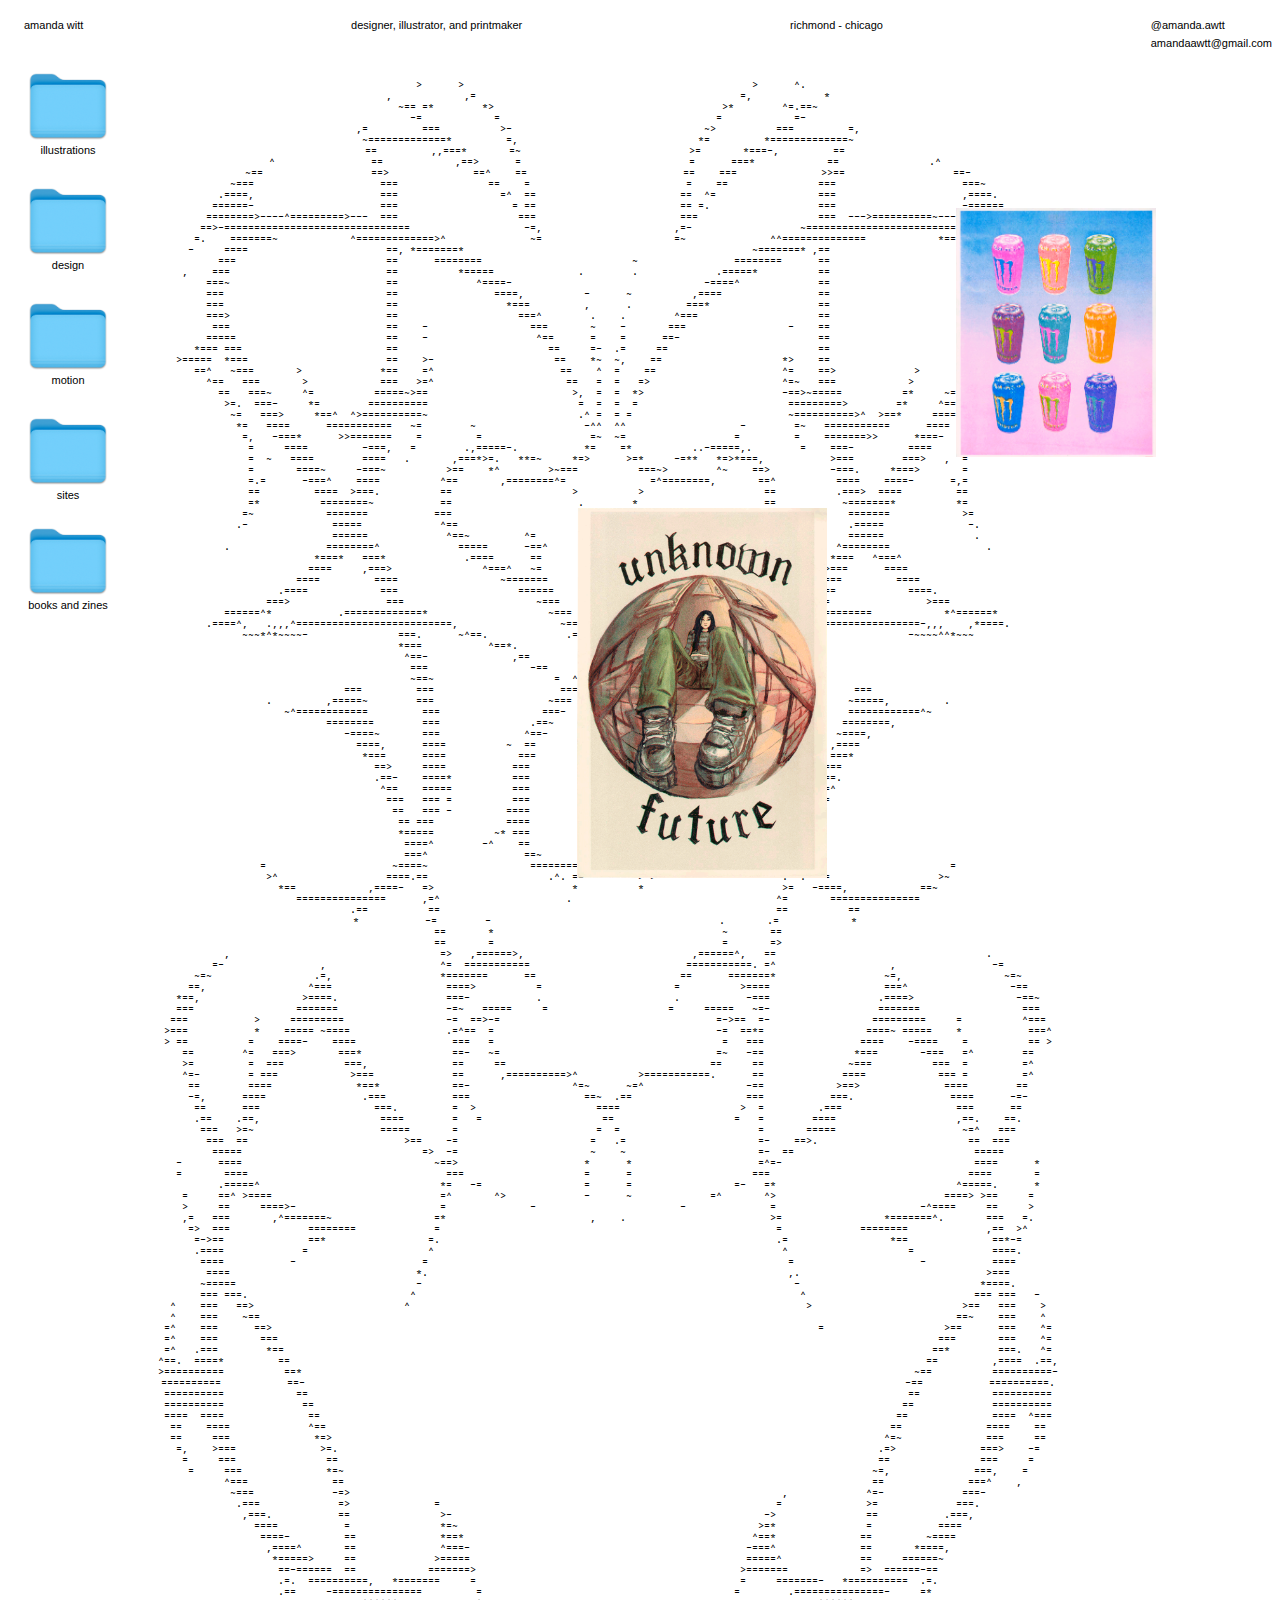
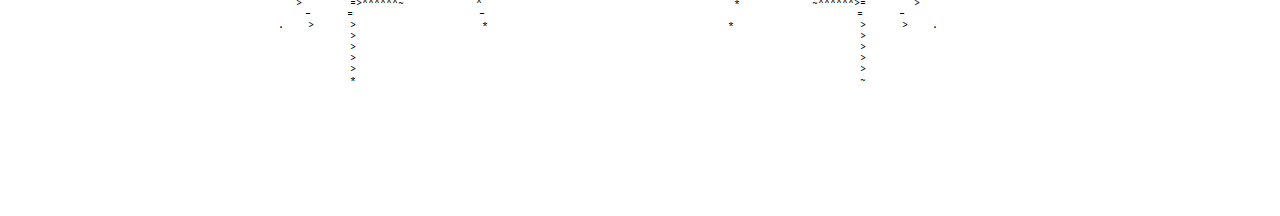
<file: index.html>
<!DOCTYPE html>
<html lang="en">
<head>
    <meta charset="UTF-8">
    <meta http-equiv="X-UA-Compatible" content="IE=edge">
    <meta name="viewport" content="width=device-width, initial-scale=1.0">
    <link rel="stylesheet" href="style.css">
    <link rel="preconnect" href="https://fonts.googleapis.com">
<link rel="preconnect" href="https://fonts.gstatic.com" crossorigin>
<link href="https://fonts.googleapis.com/css2?family=Courier+Prime&display=swap" rel="stylesheet">
    <title>amanda witt</title>
</head>
<body>

    <div class="div_container">

<div id="background"><pre>
                                                                                                                                                          
                                                                                                                                                      
                                           &gt;      &gt;                                                &gt;      ^.                                          
                                      ,            ,=                                            =,            *                                      
                                        ~== =*        *&gt;                                      &gt;*        ^=.==~                                        
                                          -=            =                                    =            =-                                          
                                 ,=         ===          &gt;-                                ~&gt;          ===         =,                                 
                                  ~=============*         =,                              *=         *=============~                                  
                                  ==         ,,===*       =~                            &gt;=       *===-,         ==                                   
                  ^                ==            ,==&gt;      =                            =      ===*            ==               .^                   
               ~==                  ==&gt;              ==^    ==                          ==    ===              &gt;&gt;==                  ==-               
            ~===                     ===               ==    =                          =    ==               ===                     ===~            
          .====,                     ===                 =^  ==                        ==  ^=                 ===                     ,====.          
         ======-                     ===                   = ==                        == =.                  ===                     -======         
        ========&gt;----^=========&gt;---  ===                    ===                        ===                    ===  ---&gt;==========~---=========        
       ==&gt;-===============================                   -=,                      ,=-                  ~===============================-&gt;==       
      =.    =======~            ^=============&gt;^              ~=                      =~              ^^==============            *=======    .=      
     -     ====                       ==, *=======*                                                ~=======* ,==                       ====     ~     
          ===                         ==      ========                         ~                ========      ==                         ===.         
    ,    ===                          ==          *=====              .        .             .=====*          ==                          ===    ^    
        ===~                          ==             ^====-                                -====^             ==                          *===        
        ===                           ==                ====,          -      ~          ,====                ==                           ===        
        ===                           ==                  *===         ,      .         ===*                  ==                           ===        
        ===&gt;                          ==                    ===^        .    .        ^===                    ==                          ====        
         ===                          ==    -                 ===       ~    -       ===                 -    ==                          ===         
        =====                         ==    -                  ^==      =    =      ==-                       ==                         =====        
      *=== ===                        ==                         ==     =-  .=     ==                         ==                        === ===~      
   &gt;=====  *===                       ==    &gt;-                    ==    *~  ~,    ==                    *&gt;    ==                       ===*  =====&gt;   
      ==^   ~===       &gt;             *==    =^                     ==    ^  =    ==                     ^=    ==&gt;             &gt;       ===~   ^==.     
        ^==   ===       &gt;            ===   &gt;=^                      ==   =  =   =&gt;                      ^=~   ===            &gt;       ===   ==^        
          ==   ===~     ^=          =====~&gt;==                        &gt;,  =  =  *&gt;                       -==&gt;~=====          =*     ~===   ==          
           &gt;=.  ===-     *=        ==========                         =  =  =  =                         =========&gt;        =*     ^===  .==           
            ~=   ===&gt;     *==^  ^&gt;==========~                         .^ =  = =                          ~==========&gt;^  &gt;==*     ====   =~            
             *=   ====      ===========   ~=        ~                  -^^  ^^                   -        =~   ===========      ====   =*             
              =,   -===*      &gt;&gt;=======    =         =                  =~  ~=                  =         =    =======&gt;&gt;      *===-   ,=              
               =     ====         -===,   =        .,=====-.           *=    =*          ..-=====,.        =    ===-         ====     =               
               =  ~   ====        ====   .       ,===*&gt;=.   **=~     *=&gt;      &gt;=*     -=**   *=&gt;*===,           &gt;===        ===&gt;   ,  =               
               =       ====~     -===~          &gt;==    *^        &gt;~===          ===~&gt;        ^~    ==&gt;          -===.     *===&gt;       =               
               =.=      -===^    ====          ^==       ,========^=              =^========,       ==^          ====    ====-      =,=               
               ==         ====  &gt;===.          ==                    &gt;          &gt;                    ==          .===&gt;  ====         ==               
               =*          ========~           ==                     .        *                     ==           ~=======*          *=               
              =~            =======           ===                                                    ===           =======            &gt;=              
             .-              =====             ^==                      ,    ,                      ==^            .=====              -.             
                             ======             ^==~         ^=                        =^         ~==~             ======               .             
           .                ========^             =====      -==^                    ^==,      =====             ^========                .           
                          *===*   ===*             .====      ==                      =&gt;      ====              *===   ^===^                          
                         ====     ,===&gt;               ^===^   ~=                     ,=~   ^===^               &gt;===      ====                         
                       ====         ====                 ~=======                   ,=======~                 ====         ====                       
                    .====            ===                    ======                 ,======                   &gt;===            ====.                    
                  ===&gt;                ===                      ~===                ===^                      ===                &gt;===                  
           ======^*           .=============*                    ~===            ===-                     =============            *^======*          
        .====^,   .,,,^==========================,                 ~==          ==.                 ,==========================-,,,    ,*====.        
              ~~~*^*~~~~-               ===.      ~^==.             .==.      .==.             .==^~      .===               -~~~~^^*~~~              
                                        *===           ^==*.          ==      ==           *==^           ===                                         
                                         ^==-              ,==        &gt;==    ==^        ==,              -==^                                         
                                          ===                 -==     ===    ===     ==,                 ===                                          
                                          ~==~                    =  ^==&gt;    &gt;==^  =                    *==,                                          
                               ===         ===                     =====      &gt;====                     ===         ===                               
                  .         ,=====~        ===                   ~=== -*      *, ===~                   ===        ~=====,         .                  
                     ~^============         ===                 ===-     &gt;  ^     ~===                 ===         ============^~                     
                            ========        ===               .==~        ==        *==.               ===        ========,                           
                               -====~       ===              ^==-       ~    ~       ,==^              ===       ~====,                               
                                 ====,      ====          ~  ==                        ==  *          ====      ,====                                 
                                  *===      ====            ===                        ===.           ====      ===*                                  
                                    ==&gt;     ====           ===                          ===           ====     ===                                    
                                    .==-    ====*          ===                          ===          &gt;====    ===.                                    
                                     ^==    =====          ===                          ===          =====    ==^                                     
                                      ===   === =          ===                          ===          = ===   ===                                      
                                       ==   === -         ====          ,               ====         - ===  ,==                                       
                                        == ===            ====          =    =          ====            === ==                                        
                                        *=====          ~* ===          =    =          === *~          =====~                                        
                                         ====^        -^    ==         ==    ==         ==    &gt;.        ^====                                         
                                         ===^                ==~      ==,    ,==      ~==                ^===                                         
                 =                     ~====~                 ==========      ==========                 ~====&gt;                     =                 
                  &gt;^                  ====.==                    .^. ==        =&gt; &gt;=-                   .==.====                  &gt;~                  
                    *==            ,====-   =&gt;                       *          *                       &gt;=   -====,            ==~                    
                       ===============      ,=^                     .                                  ^=       ===============                       
                                .==          ==                                                        ==          ==                                 
                                *           -=        -                                      .       .=            *                                 
                                              ==       *                                      ~       ==                                              
                                              ==       =                                      =       =&gt;                                              
           ,                                   =&gt;   ,======&gt;,                            ,======^,   ==                                   .           
         =-                ,                   ^=  ===========                          ===========. =^                   ,                -=         
      ~=~                 .=,                  *=======      ==                        ==      =======*                  ~=,                 ~=~      
     ==,                 ^===                   ====&gt;          =                      =          &gt;====                   ===^                 -==     
   *==,                 &gt;====.                  ===-           .                      .           -===                  .====&gt;                 -==~   
   ===                 =======                  -=~   =====     =                    =     =====   ~=-                  =======                 ===   
  ===           &gt;     =========                 -=  ==&gt;-=                                    =-&gt;==  =-                 =========     =          ^===  
 &gt;===           *    ===== ~====                .=^==  =                                     -=  ==*=                 ====~ =====    *           ===^ 
 &gt; ==          =    ====-    ====                ===   =                                      =   ===                ====    -====    =          == &gt; 
    ==        ^=   ===&gt;       ===*               ==-   ~=                                    =~   -==               *===       -===   =^        ==    
    &gt;=         =  ===          ===,              ==     ==                                  ==     ==              ~===          ===  =         =^    
    ^=-        = ===            &gt;===             ==      ,==========&gt;^          &gt;===========.      ==             ====            === =         =^    
     ==        ====              *==*            ==-                 ^=~      ~=^                 -==            &gt;==&gt;              ====        ==     
     -=,      ====                .===           ===                   ==~  .==                   ===           ===.                ====      -=-     
      ==      ===                   ===.         =  &gt;                    ====                    &gt;  =         .===                   ===      ==      
      .==    .==,                    ====        =   =                    ==                    =   =        ====                    ,==.    ==.      
       ===   &gt;=~                     =====       =                       =  =                       =       =====                     ~=^   ===       
        ===  ==                          &gt;==    -=                      =   .=                      =-    ==&gt;.                         ==  ===        
         =====                              =&gt;  -=                      ~    ~                      =-  ==                              =====         
   -      ====                                ~==&gt;                     *      *                     =^=-                                ====      *   
   =       ====                                 ===                    =      =                    ===                                 ====       =   
          .=====^                              *=   -=                 =      =                 =-   =*                              ^=====.      *   
    =     ==^ &gt;====                            =^       ^&gt;             -      ~             =^       ^&gt;                            ====&gt; &gt;==     =    
    &gt;     ==     ====&gt;-                        =              -                        -              =                        -^====     ==     &gt;    
    ,=   ===       ,^=======~                 =*                        ,    .                        &gt;=                 *=======^.       ===   =.    
     =&gt;  ===             ========             =                                                        =             ========             ,==  &gt;^     
      =-&gt;==              ==*                 =.                                                        .=                 *==              ==*-=      
      .====             =                    ^                                                          ^                    =             ====.      
       ====           -                     =                                                            =                     -           ====       
        ====                               *.                                                            ,.                               &gt;===        
       ~=====                              -                                                              -                              *====.       
       === ===.                           ^                                                                ^                            === ===   -   
  ^    ===   ==&gt;                         ^                                                                  &gt;                         &gt;==   ===    &gt;  
  ^    ===    ~==                                                                                                                    ==~    ===    ^  
 =^    ===      ==&gt;                                                                                           =                    &gt;==      ===    ^= 
 =^    ===       ===                                                                                                              ===       ===    ^= 
 =^   .===        *==                                                                                                            ==*        ===.   ^= 
^==.  ====*         ==                                                                                                          ==         ,====  .==,
&gt;==========          ==*                                                                                                      ~==          ==========-
==========           ==-                                                                                                    -==           ==========.
 ==========            ==                                                                                                    ==            ========== 
 ==========             ==                                                                                                  ==             ========== 
 ====  ====              ==                                                                                                ==              ====  ^=== 
  ==    ====             ^==                                                                                              ==              ====    ==  
  ==     ===              *=&gt;                                                                                            ^=~              ===     ==  
   =,    &gt;===              &gt;=.                                                                                          .=&gt;              ===&gt;    -=   
    =     ===               ==                                                                                          ==               ===     =    
     =     ===              *=~                                                                                        ~=,              ===,    =     
           ^===              ==                                                                                        ==              ===^    ,      
            ~===             -=&gt;                                                                        ,             ^=-             ===-            
             .===             =&gt;              =                                                        =              &gt;=             ===.             
              ,===.           ==               &gt;-                                                    -&gt;               ==           .===,              
                ====           =               *=~                                                  &gt;=*               =           ====                
                 ====-         ==              *==*                                                ^==*              ==         ~====                 
                  ,====^       ==              ^===-                                              -===^              ==       *====,                  
                   *=====&gt;     ==             &gt;=====                                              =====^             ==     ======~                   
                    ==-======  ==            =======&gt;                                            &gt;=======            =&gt;  ======-==                    
                    .=.  ==========,   *=======     =                                            =     =======-   *==========  .=.                    
                    .==     -===============         =                                          =        .===============-     =*                     
                       &gt;        =&gt;^^^^^^~            ^                                          *            ~^^^^^^&gt;=        &gt;                       
                        -      =                     -                                                              =      -                         
                    .    &gt;      &gt;                     *                                        *                     &gt;      &gt;    .                    
                                &gt;                                                                                    &gt;                                
                                &gt;                                                                                    &gt;                                
                                &gt;                                                                                    &gt;                                
                                &gt;                                                                                    &gt;                                
                                *                                                                                    ~                                
                                                                                                                                                      
                                                                                                                                                              
</pre> </div>

<div class="header">
  
  <a href="index.html"><p class="name">amanda witt</p></a>
   
   <p class="item2" >
    designer, illustrator, and printmaker</p>
    
  <p class="item3">richmond - chicago</p>

   <div class="item4">
    <a href="https://www.instagram.com/amanda.awtt/" target="_blank">@amanda.awtt</a> <br>
    <a href="mailto:amandaawtt@gmail.com">amandaawtt@gmail.com</a></div>

</div>

        <div class="icons" id="illustrations">
          <a href="illustrations.html">
            <img src="folder_icon.webp" alt="folder icon" width="100">
            <p style="margin-top:0;"> illustrations </p></a>
        </div>

        <div class="icons" id="design">
            <img src="folder_icon.webp" alt="folder icon" width="100">
            <p style="margin-top:0;">design</p>
        </div>
        <div class="icons" id="books">
            <img src="folder_icon.webp" alt="folder icon" width="100">
            <p style="margin-top:0;">books and zines</p>
        </div>
        <div class="icons" id="sites">
            <a href="sites.html"><img src="folder_icon.webp" alt="folder icon" width="100">
            <p style="margin-top:0;">sites</p></a>
        </div>
        <div class="icons" id="motion">
          <a href="motion.html"><img src="folder_icon.webp" alt="folder icon" width="100">
          <p style="margin-top:0;">motion</p></a>
      </div>

        <div class="gif" id="monstercansgif"> <img src="monstercans.gif" alt="gif of risographed monster cans on different types of paper" width="200px"></div>

        <div class="gif" id="unknownfuturegif"><img src="unknownfuture_small.gif" alt="gif switching from digital illustration to risographed illustration of unknown future" width="250px"></div>
    </div>
   
    <script>
// Make the DIV element draggable:
dragElement(document.getElementById("illustrations"));
dragElement(document.getElementById("design"));
dragElement(document.getElementById("books"));
dragElement(document.getElementById("sites"));
dragElement(document.getElementById("motion"));

function dragElement(elmnt) {
  var pos1 = 0, pos2 = 0, pos3 = 0, pos4 = 0;
  if (document.getElementById(elmnt.id + "header")) {
    // if present, the header is where you move the DIV from:
    document.getElementById(elmnt.id + "header").onmousedown = dragMouseDown;
  } else {
    // otherwise, move the DIV from anywhere inside the DIV:
    elmnt.onmousedown = dragMouseDown;
  }

  function dragMouseDown(e) {
    e = e || window.event;
    e.preventDefault();
    // get the mouse cursor position at startup:
    pos3 = e.clientX;
    pos4 = e.clientY;
    document.onmouseup = closeDragElement;
    // call a function whenever the cursor moves:
    document.onmousemove = elementDrag;
  }

  function elementDrag(e) {
    e = e || window.event;
    e.preventDefault();
    // calculate the new cursor position:
    pos1 = pos3 - e.clientX;
    pos2 = pos4 - e.clientY;
    pos3 = e.clientX;
    pos4 = e.clientY;
    // set the element's new position:
    elmnt.style.top = (elmnt.offsetTop - pos2) + "px";
    elmnt.style.left = (elmnt.offsetLeft - pos1) + "px";
  }

  function closeDragElement() {
    // stop moving when mouse button is released:
    document.onmouseup = null;
    document.onmousemove = null;
  }
}

    </script>

</body>
</html>
</file>
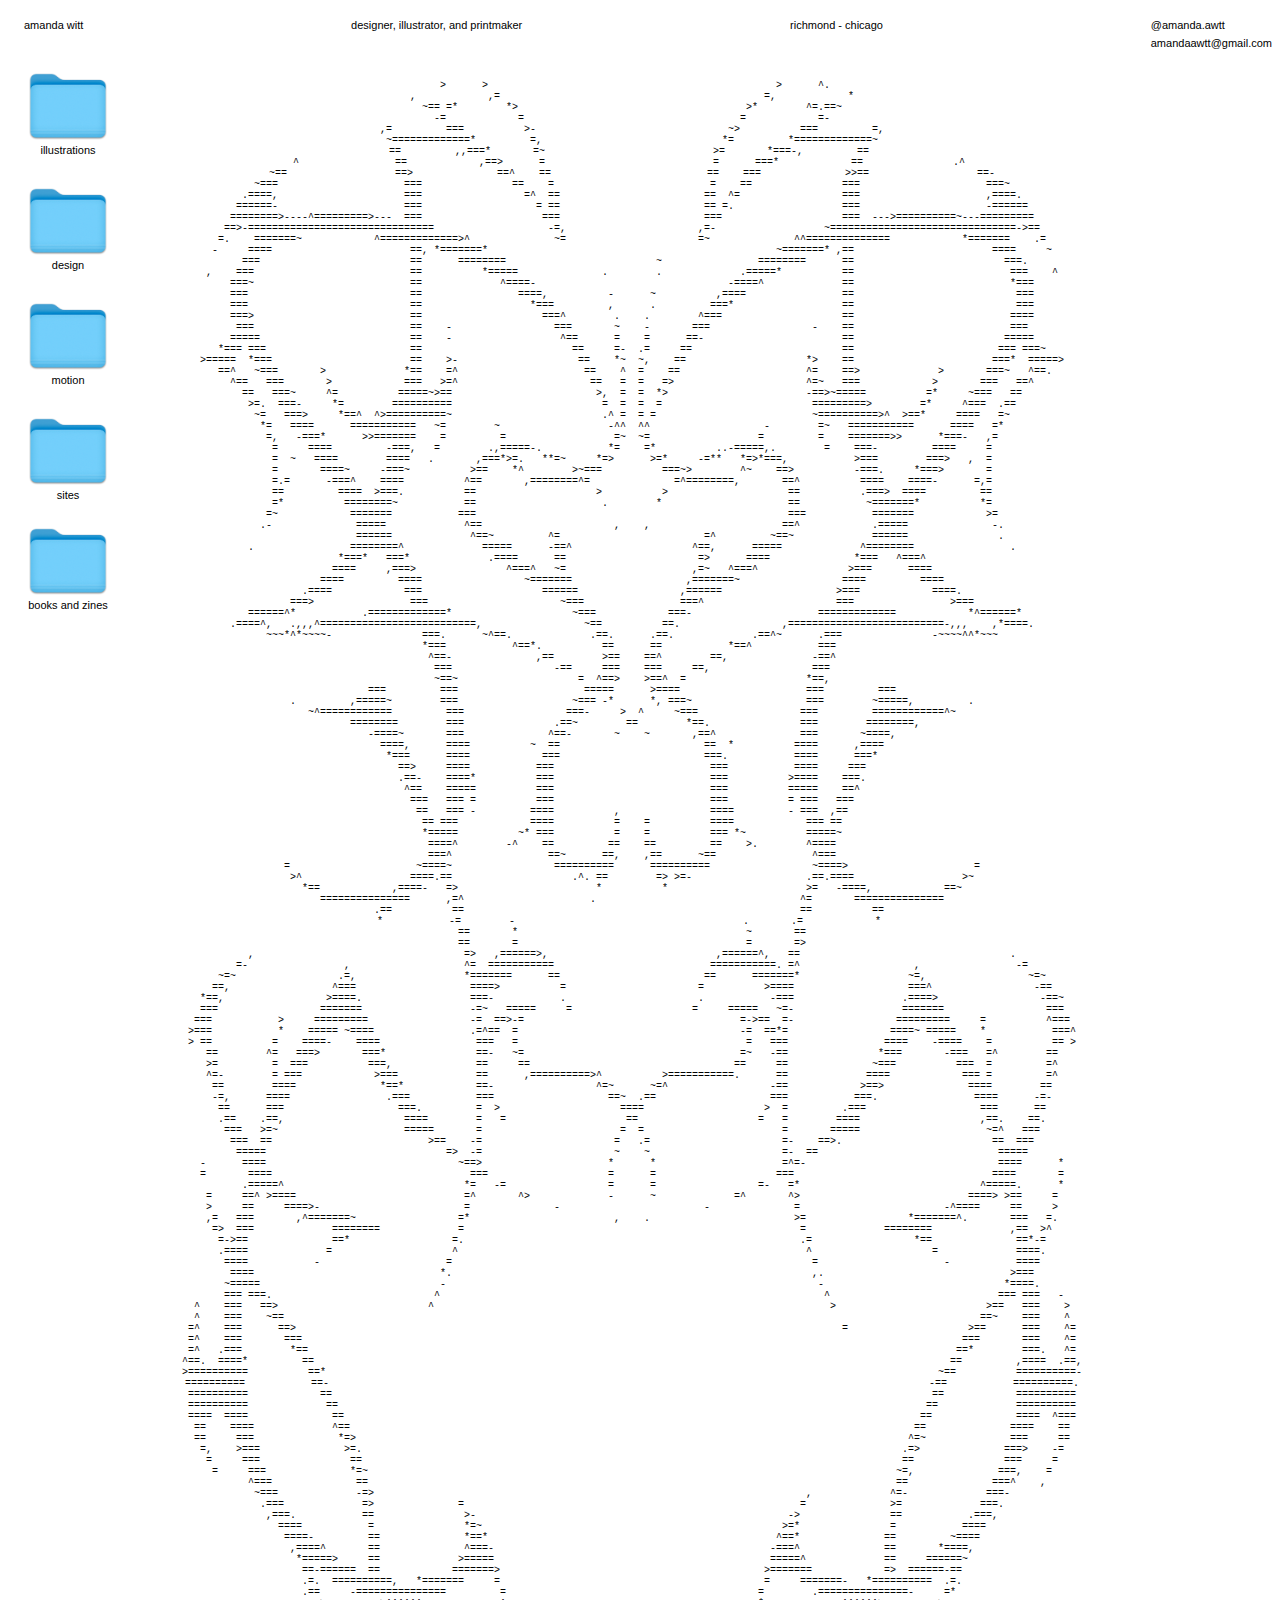
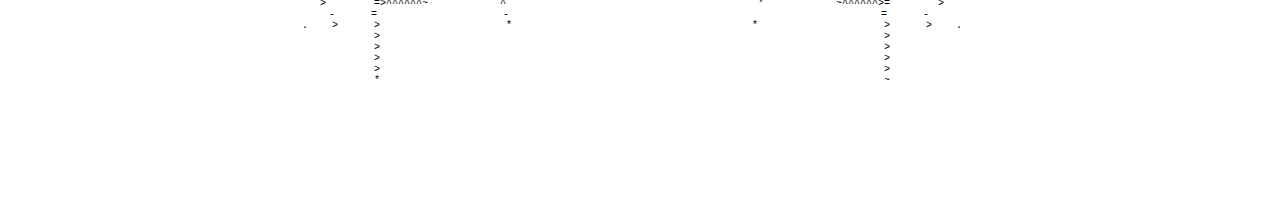
<file: illustrations.html>
<!DOCTYPE html>
<html lang="en">
<head>
    <meta charset="UTF-8">
    <meta http-equiv="X-UA-Compatible" content="IE=edge">
    <meta name="viewport" content="width=device-width, initial-scale=1.0">
    <link rel="stylesheet" href="style.css">
    <title>amanda illustration</title>
</head>
<body>
    
    <div class="div_container">

        <div id="background"><pre>
                                                                                                                                                                  
                                                                                                                                                              
                                                   &gt;      &gt;                                                &gt;      ^.                                          
                                              ,            ,=                                            =,            *                                      
                                                ~== =*        *&gt;                                      &gt;*        ^=.==~                                        
                                                  -=            =                                    =            =-                                          
                                         ,=         ===          &gt;-                                ~&gt;          ===         =,                                 
                                          ~=============*         =,                              *=         *=============~                                  
                                          ==         ,,===*       =~                            &gt;=       *===-,         ==                                   
                          ^                ==            ,==&gt;      =                            =      ===*            ==               .^                   
                       ~==                  ==&gt;              ==^    ==                          ==    ===              &gt;&gt;==                  ==-               
                    ~===                     ===               ==    =                          =    ==               ===                     ===~            
                  .====,                     ===                 =^  ==                        ==  ^=                 ===                     ,====.          
                 ======-                     ===                   = ==                        == =.                  ===                     -======         
                ========&gt;----^=========&gt;---  ===                    ===                        ===                    ===  ---&gt;==========~---=========        
               ==&gt;-===============================                   -=,                      ,=-                  ~===============================-&gt;==       
              =.    =======~            ^=============&gt;^              ~=                      =~              ^^==============            *=======    .=      
             -     ====                       ==, *=======*                                                ~=======* ,==                       ====     ~     
                  ===                         ==      ========                         ~                ========      ==                         ===.         
            ,    ===                          ==          *=====              .        .             .=====*          ==                          ===    ^    
                ===~                          ==             ^====-                                -====^             ==                          *===        
                ===                           ==                ====,          -      ~          ,====                ==                           ===        
                ===                           ==                  *===         ,      .         ===*                  ==                           ===        
                ===&gt;                          ==                    ===^        .    .        ^===                    ==                          ====        
                 ===                          ==    -                 ===       ~    -       ===                 -    ==                          ===         
                =====                         ==    -                  ^==      =    =      ==-                       ==                         =====        
              *=== ===                        ==                         ==     =-  .=     ==                         ==                        === ===~      
           &gt;=====  *===                       ==    &gt;-                    ==    *~  ~,    ==                    *&gt;    ==                       ===*  =====&gt;   
              ==^   ~===       &gt;             *==    =^                     ==    ^  =    ==                     ^=    ==&gt;             &gt;       ===~   ^==.     
                ^==   ===       &gt;            ===   &gt;=^                      ==   =  =   =&gt;                      ^=~   ===            &gt;       ===   ==^        
                  ==   ===~     ^=          =====~&gt;==                        &gt;,  =  =  *&gt;                       -==&gt;~=====          =*     ~===   ==          
                   &gt;=.  ===-     *=        ==========                         =  =  =  =                         =========&gt;        =*     ^===  .==           
                    ~=   ===&gt;     *==^  ^&gt;==========~                         .^ =  = =                          ~==========&gt;^  &gt;==*     ====   =~            
                     *=   ====      ===========   ~=        ~                  -^^  ^^                   -        =~   ===========      ====   =*             
                      =,   -===*      &gt;&gt;=======    =         =                  =~  ~=                  =         =    =======&gt;&gt;      *===-   ,=              
                       =     ====         -===,   =        .,=====-.           *=    =*          ..-=====,.        =    ===-         ====     =               
                       =  ~   ====        ====   .       ,===*&gt;=.   **=~     *=&gt;      &gt;=*     -=**   *=&gt;*===,           &gt;===        ===&gt;   ,  =               
                       =       ====~     -===~          &gt;==    *^        &gt;~===          ===~&gt;        ^~    ==&gt;          -===.     *===&gt;       =               
                       =.=      -===^    ====          ^==       ,========^=              =^========,       ==^          ====    ====-      =,=               
                       ==         ====  &gt;===.          ==                    &gt;          &gt;                    ==          .===&gt;  ====         ==               
                       =*          ========~           ==                     .        *                     ==           ~=======*          *=               
                      =~            =======           ===                                                    ===           =======            &gt;=              
                     .-              =====             ^==                      ,    ,                      ==^            .=====              -.             
                                     ======             ^==~         ^=                        =^         ~==~             ======               .             
                   .                ========^             =====      -==^                    ^==,      =====             ^========                .           
                                  *===*   ===*             .====      ==                      =&gt;      ====              *===   ^===^                          
                                 ====     ,===&gt;               ^===^   ~=                     ,=~   ^===^               &gt;===      ====                         
                               ====         ====                 ~=======                   ,=======~                 ====         ====                       
                            .====            ===                    ======                 ,======                   &gt;===            ====.                    
                          ===&gt;                ===                      ~===                ===^                      ===                &gt;===                  
                   ======^*           .=============*                    ~===            ===-                     =============            *^======*          
                .====^,   .,,,^==========================,                 ~==          ==.                 ,==========================-,,,    ,*====.        
                      ~~~*^*~~~~-               ===.      ~^==.             .==.      .==.             .==^~      .===               -~~~~^^*~~~              
                                                *===           ^==*.          ==      ==           *==^           ===                                         
                                                 ^==-              ,==        &gt;==    ==^        ==,              -==^                                         
                                                  ===                 -==     ===    ===     ==,                 ===                                          
                                                  ~==~                    =  ^==&gt;    &gt;==^  =                    *==,                                          
                                       ===         ===                     =====      &gt;====                     ===         ===                               
                          .         ,=====~        ===                   ~=== -*      *, ===~                   ===        ~=====,         .                  
                             ~^============         ===                 ===-     &gt;  ^     ~===                 ===         ============^~                     
                                    ========        ===               .==~        ==        *==.               ===        ========,                           
                                       -====~       ===              ^==-       ~    ~       ,==^              ===       ~====,                               
                                         ====,      ====          ~  ==                        ==  *          ====      ,====                                 
                                          *===      ====            ===                        ===.           ====      ===*                                  
                                            ==&gt;     ====           ===                          ===           ====     ===                                    
                                            .==-    ====*          ===                          ===          &gt;====    ===.                                    
                                             ^==    =====          ===                          ===          =====    ==^                                     
                                              ===   === =          ===                          ===          = ===   ===                                      
                                               ==   === -         ====          ,               ====         - ===  ,==                                       
                                                == ===            ====          =    =          ====            === ==                                        
                                                *=====          ~* ===          =    =          === *~          =====~                                        
                                                 ====^        -^    ==         ==    ==         ==    &gt;.        ^====                                         
                                                 ===^                ==~      ==,    ,==      ~==                ^===                                         
                         =                     ~====~                 ==========      ==========                 ~====&gt;                     =                 
                          &gt;^                  ====.==                    .^. ==        =&gt; &gt;=-                   .==.====                  &gt;~                  
                            *==            ,====-   =&gt;                       *          *                       &gt;=   -====,            ==~                    
                               ===============      ,=^                     .                                  ^=       ===============                       
                                        .==          ==                                                        ==          ==                                 
                                        *           -=        -                                      .       .=            *                                 
                                                      ==       *                                      ~       ==                                              
                                                      ==       =                                      =       =&gt;                                              
                   ,                                   =&gt;   ,======&gt;,                            ,======^,   ==                                   .           
                 =-                ,                   ^=  ===========                          ===========. =^                   ,                -=         
              ~=~                 .=,                  *=======      ==                        ==      =======*                  ~=,                 ~=~      
             ==,                 ^===                   ====&gt;          =                      =          &gt;====                   ===^                 -==     
           *==,                 &gt;====.                  ===-           .                      .           -===                  .====&gt;                 -==~   
           ===                 =======                  -=~   =====     =                    =     =====   ~=-                  =======                 ===   
          ===           &gt;     =========                 -=  ==&gt;-=                                    =-&gt;==  =-                 =========     =          ^===  
         &gt;===           *    ===== ~====                .=^==  =                                     -=  ==*=                 ====~ =====    *           ===^ 
         &gt; ==          =    ====-    ====                ===   =                                      =   ===                ====    -====    =          == &gt; 
            ==        ^=   ===&gt;       ===*               ==-   ~=                                    =~   -==               *===       -===   =^        ==    
            &gt;=         =  ===          ===,              ==     ==                                  ==     ==              ~===          ===  =         =^    
            ^=-        = ===            &gt;===             ==      ,==========&gt;^          &gt;===========.      ==             ====            === =         =^    
             ==        ====              *==*            ==-                 ^=~      ~=^                 -==            &gt;==&gt;              ====        ==     
             -=,      ====                .===           ===                   ==~  .==                   ===           ===.                ====      -=-     
              ==      ===                   ===.         =  &gt;                    ====                    &gt;  =         .===                   ===      ==      
              .==    .==,                    ====        =   =                    ==                    =   =        ====                    ,==.    ==.      
               ===   &gt;=~                     =====       =                       =  =                       =       =====                     ~=^   ===       
                ===  ==                          &gt;==    -=                      =   .=                      =-    ==&gt;.                         ==  ===        
                 =====                              =&gt;  -=                      ~    ~                      =-  ==                              =====         
           -      ====                                ~==&gt;                     *      *                     =^=-                                ====      *   
           =       ====                                 ===                    =      =                    ===                                 ====       =   
                  .=====^                              *=   -=                 =      =                 =-   =*                              ^=====.      *   
            =     ==^ &gt;====                            =^       ^&gt;             -      ~             =^       ^&gt;                            ====&gt; &gt;==     =    
            &gt;     ==     ====&gt;-                        =              -                        -              =                        -^====     ==     &gt;    
            ,=   ===       ,^=======~                 =*                        ,    .                        &gt;=                 *=======^.       ===   =.    
             =&gt;  ===             ========             =                                                        =             ========             ,==  &gt;^     
              =-&gt;==              ==*                 =.                                                        .=                 *==              ==*-=      
              .====             =                    ^                                                          ^                    =             ====.      
               ====           -                     =                                                            =                     -           ====       
                ====                               *.                                                            ,.                               &gt;===        
               ~=====                              -                                                              -                              *====.       
               === ===.                           ^                                                                ^                            === ===   -   
          ^    ===   ==&gt;                         ^                                                                  &gt;                         &gt;==   ===    &gt;  
          ^    ===    ~==                                                                                                                    ==~    ===    ^  
         =^    ===      ==&gt;                                                                                           =                    &gt;==      ===    ^= 
         =^    ===       ===                                                                                                              ===       ===    ^= 
         =^   .===        *==                                                                                                            ==*        ===.   ^= 
        ^==.  ====*         ==                                                                                                          ==         ,====  .==,
        &gt;==========          ==*                                                                                                      ~==          ==========-
        ==========           ==-                                                                                                    -==           ==========.
         ==========            ==                                                                                                    ==            ========== 
         ==========             ==                                                                                                  ==             ========== 
         ====  ====              ==                                                                                                ==              ====  ^=== 
          ==    ====             ^==                                                                                              ==              ====    ==  
          ==     ===              *=&gt;                                                                                            ^=~              ===     ==  
           =,    &gt;===              &gt;=.                                                                                          .=&gt;              ===&gt;    -=   
            =     ===               ==                                                                                          ==               ===     =    
             =     ===              *=~                                                                                        ~=,              ===,    =     
                   ^===              ==                                                                                        ==              ===^    ,      
                    ~===             -=&gt;                                                                        ,             ^=-             ===-            
                     .===             =&gt;              =                                                        =              &gt;=             ===.             
                      ,===.           ==               &gt;-                                                    -&gt;               ==           .===,              
                        ====           =               *=~                                                  &gt;=*               =           ====                
                         ====-         ==              *==*                                                ^==*              ==         ~====                 
                          ,====^       ==              ^===-                                              -===^              ==       *====,                  
                           *=====&gt;     ==             &gt;=====                                              =====^             ==     ======~                   
                            ==-======  ==            =======&gt;                                            &gt;=======            =&gt;  ======-==                    
                            .=.  ==========,   *=======     =                                            =     =======-   *==========  .=.                    
                            .==     -===============         =                                          =        .===============-     =*                     
                               &gt;        =&gt;^^^^^^~            ^                                          *            ~^^^^^^&gt;=        &gt;                       
                                -      =                     -                                                              =      -                         
                            .    &gt;      &gt;                     *                                        *                     &gt;      &gt;    .                    
                                        &gt;                                                                                    &gt;                                
                                        &gt;                                                                                    &gt;                                
                                        &gt;                                                                                    &gt;                                
                                        &gt;                                                                                    &gt;                                
                                        *                                                                                    ~                                
                                                                                                                                                              
                                                                                                                                                                      
        </pre> </div>
        
        <div class="header">
          
          <a href="index.html"><p class="name">amanda witt</p></a>
           
           <p class="item2" >
            designer, illustrator, and printmaker</p>
            
          <p class="item3">richmond - chicago</p>
        
           <div class="item4">
            <a href="https://www.instagram.com/amanda.awtt/" target="_blank">@amanda.awtt</a> <br>
            <a href="mailto:amandaawtt@gmail.com">amandaawtt@gmail.com</a></div>
        
        </div>
        
                <div class="icons" id="illustrations">
                  <a href="illustrations.html">
                    <img src="folder_icon.webp" alt="folder icon" width="100">
                    <p style="margin-top:0;"> illustrations </p></a>
                </div>
        
                <div class="icons" id="design">
                    <img src="folder_icon.webp" alt="folder icon" width="100">
                    <p style="margin-top:0;">design</p>
                </div>
                <div class="icons" id="books">
                    <img src="folder_icon.webp" alt="folder icon" width="100">
                    <p style="margin-top:0;">books and zines</p>
                </div>
                <div class="icons" id="sites">
                    <a href="sites.html"><img src="folder_icon.webp" alt="folder icon" width="100">
                    <p style="margin-top:0;">sites</p></a>
                </div>
                <div class="icons" id="motion">
                  <a href="motion.html"><img src="folder_icon.webp" alt="folder icon" width="100">
                  <p style="margin-top:0;">motion</p></a>
              </div>
        </div>
               
           
            <script>
        // Make the DIV element draggable:
        dragElement(document.getElementById("illustrations"));
        dragElement(document.getElementById("design"));
        dragElement(document.getElementById("books"));
        dragElement(document.getElementById("sites"));
        
        function dragElement(elmnt) {
          var pos1 = 0, pos2 = 0, pos3 = 0, pos4 = 0;
          if (document.getElementById(elmnt.id + "header")) {
            // if present, the header is where you move the DIV from:
            document.getElementById(elmnt.id + "header").onmousedown = dragMouseDown;
          } else {
            // otherwise, move the DIV from anywhere inside the DIV:
            elmnt.onmousedown = dragMouseDown;
          }
        
          function dragMouseDown(e) {
            e = e || window.event;
            e.preventDefault();
            // get the mouse cursor position at startup:
            pos3 = e.clientX;
            pos4 = e.clientY;
            document.onmouseup = closeDragElement;
            // call a function whenever the cursor moves:
            document.onmousemove = elementDrag;
          }
        
          function elementDrag(e) {
            e = e || window.event;
            e.preventDefault();
            // calculate the new cursor position:
            pos1 = pos3 - e.clientX;
            pos2 = pos4 - e.clientY;
            pos3 = e.clientX;
            pos4 = e.clientY;
            // set the element's new position:
            elmnt.style.top = (elmnt.offsetTop - pos2) + "px";
            elmnt.style.left = (elmnt.offsetLeft - pos1) + "px";
          }
        
          function closeDragElement() {
            // stop moving when mouse button is released:
            document.onmouseup = null;
            document.onmousemove = null;
          }
        }
        
            </script>
        
</body>
</html>
</file>
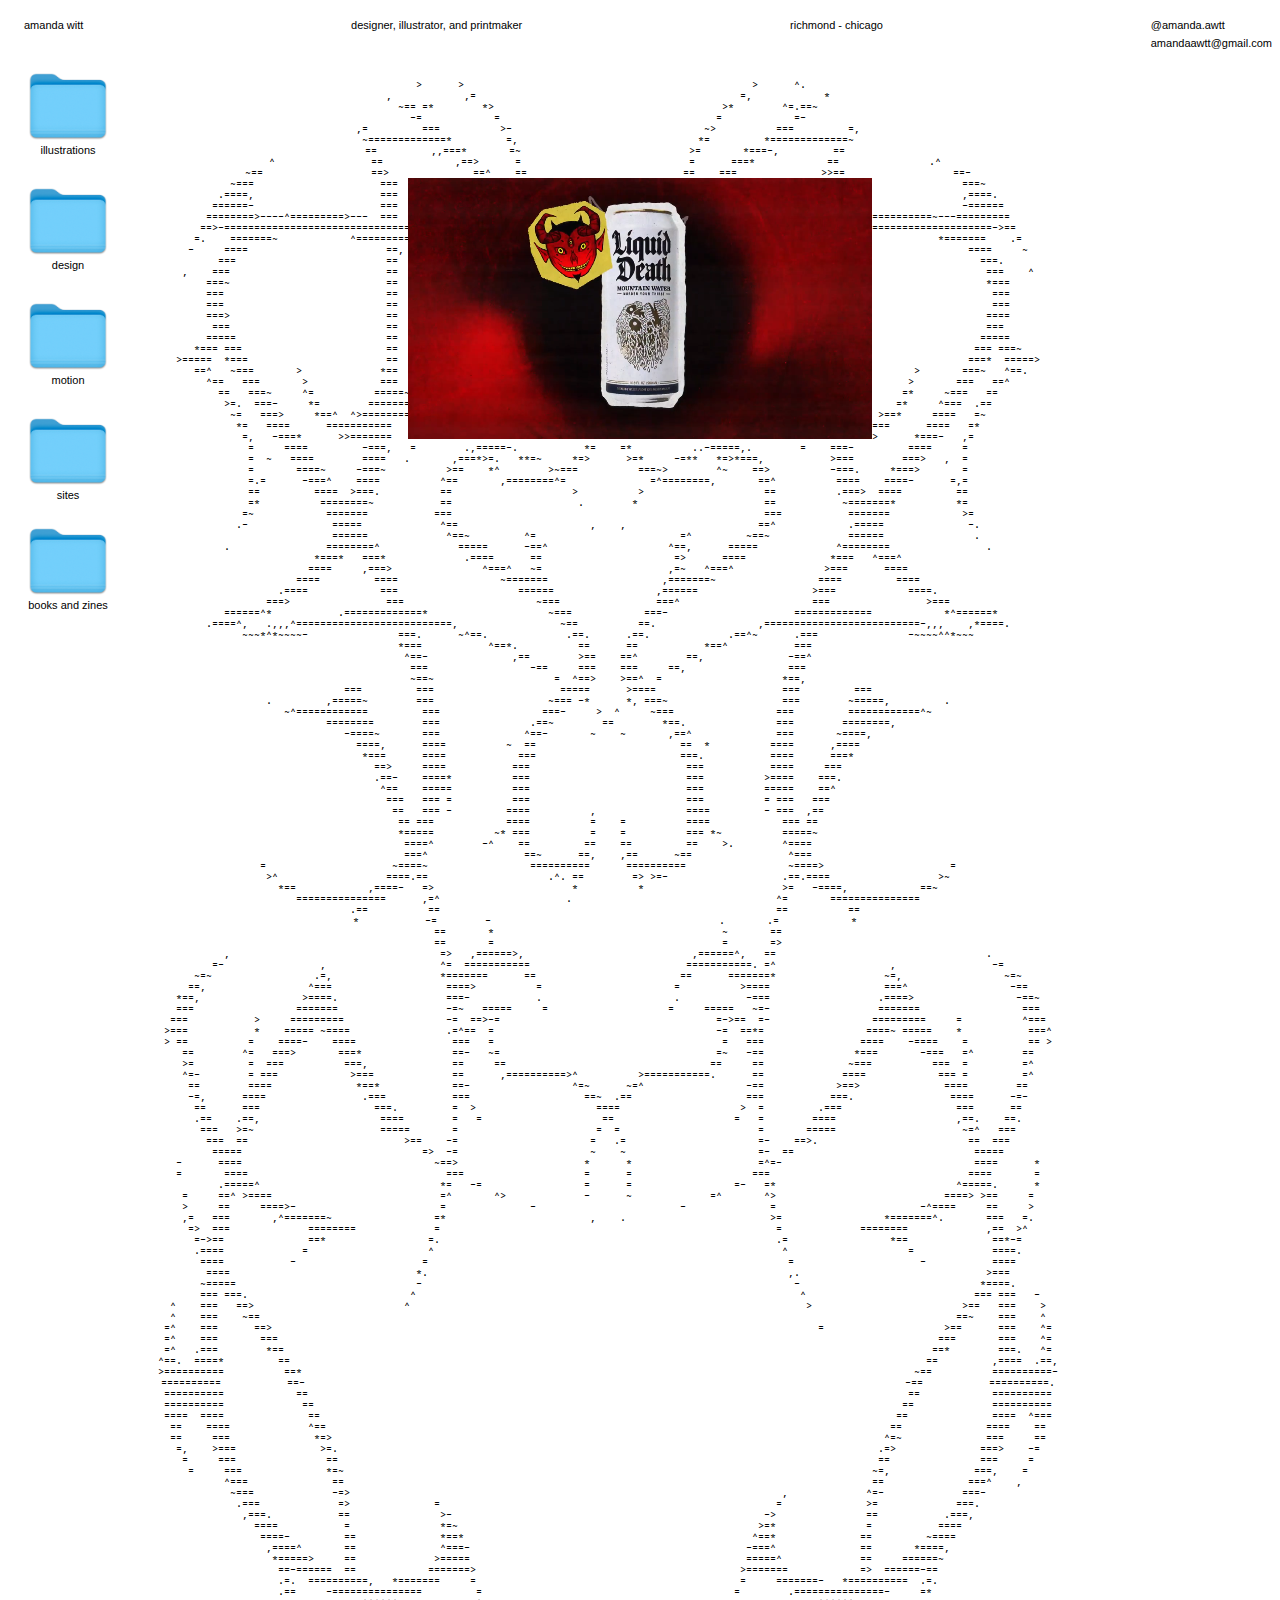
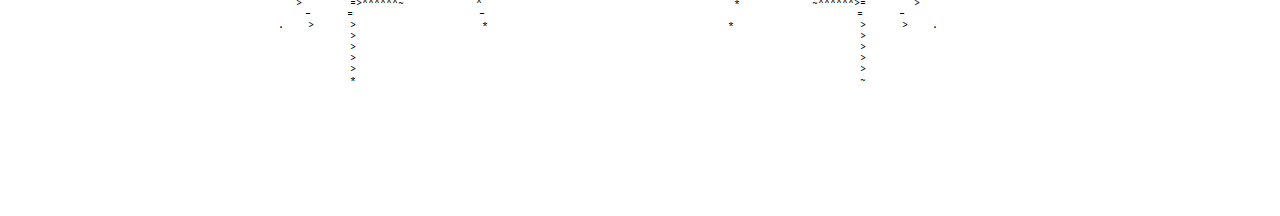
<file: motion.html>
<!DOCTYPE html>
<html lang="en">
<head>
    <meta charset="UTF-8">
    <meta http-equiv="X-UA-Compatible" content="IE=edge">
    <meta name="viewport" content="width=device-width, initial-scale=1.0">
    <link rel="stylesheet" href="style.css">
    <link rel="preconnect" href="https://fonts.googleapis.com">
<link rel="preconnect" href="https://fonts.gstatic.com" crossorigin>
<link href="https://fonts.googleapis.com/css2?family=Courier+Prime&display=swap" rel="stylesheet">
    <title>amanda witt motion</title>
</head>
<body>

    <div class="div_container">

  <div id="background"><pre>
                                                                                                                                                          
                                                                                                                                                      
                                           &gt;      &gt;                                                &gt;      ^.                                          
                                      ,            ,=                                            =,            *                                      
                                        ~== =*        *&gt;                                      &gt;*        ^=.==~                                        
                                          -=            =                                    =            =-                                          
                                 ,=         ===          &gt;-                                ~&gt;          ===         =,                                 
                                  ~=============*         =,                              *=         *=============~                                  
                                  ==         ,,===*       =~                            &gt;=       *===-,         ==                                   
                  ^                ==            ,==&gt;      =                            =      ===*            ==               .^                   
               ~==                  ==&gt;              ==^    ==                          ==    ===              &gt;&gt;==                  ==-               
            ~===                     ===               ==    =                          =    ==               ===                     ===~            
          .====,                     ===                 =^  ==                        ==  ^=                 ===                     ,====.          
         ======-                     ===                   = ==                        == =.                  ===                     -======         
        ========&gt;----^=========&gt;---  ===                    ===                        ===                    ===  ---&gt;==========~---=========        
       ==&gt;-===============================                   -=,                      ,=-                  ~===============================-&gt;==       
      =.    =======~            ^=============&gt;^              ~=                      =~              ^^==============            *=======    .=      
     -     ====                       ==, *=======*                                                ~=======* ,==                       ====     ~     
          ===                         ==      ========                         ~                ========      ==                         ===.         
    ,    ===                          ==          *=====              .        .             .=====*          ==                          ===    ^    
        ===~                          ==             ^====-                                -====^             ==                          *===        
        ===                           ==                ====,          -      ~          ,====                ==                           ===        
        ===                           ==                  *===         ,      .         ===*                  ==                           ===        
        ===&gt;                          ==                    ===^        .    .        ^===                    ==                          ====        
         ===                          ==    -                 ===       ~    -       ===                 -    ==                          ===         
        =====                         ==    -                  ^==      =    =      ==-                       ==                         =====        
      *=== ===                        ==                         ==     =-  .=     ==                         ==                        === ===~      
   &gt;=====  *===                       ==    &gt;-                    ==    *~  ~,    ==                    *&gt;    ==                       ===*  =====&gt;   
      ==^   ~===       &gt;             *==    =^                     ==    ^  =    ==                     ^=    ==&gt;             &gt;       ===~   ^==.     
        ^==   ===       &gt;            ===   &gt;=^                      ==   =  =   =&gt;                      ^=~   ===            &gt;       ===   ==^        
          ==   ===~     ^=          =====~&gt;==                        &gt;,  =  =  *&gt;                       -==&gt;~=====          =*     ~===   ==          
           &gt;=.  ===-     *=        ==========                         =  =  =  =                         =========&gt;        =*     ^===  .==           
            ~=   ===&gt;     *==^  ^&gt;==========~                         .^ =  = =                          ~==========&gt;^  &gt;==*     ====   =~            
             *=   ====      ===========   ~=        ~                  -^^  ^^                   -        =~   ===========      ====   =*             
              =,   -===*      &gt;&gt;=======    =         =                  =~  ~=                  =         =    =======&gt;&gt;      *===-   ,=              
               =     ====         -===,   =        .,=====-.           *=    =*          ..-=====,.        =    ===-         ====     =               
               =  ~   ====        ====   .       ,===*&gt;=.   **=~     *=&gt;      &gt;=*     -=**   *=&gt;*===,           &gt;===        ===&gt;   ,  =               
               =       ====~     -===~          &gt;==    *^        &gt;~===          ===~&gt;        ^~    ==&gt;          -===.     *===&gt;       =               
               =.=      -===^    ====          ^==       ,========^=              =^========,       ==^          ====    ====-      =,=               
               ==         ====  &gt;===.          ==                    &gt;          &gt;                    ==          .===&gt;  ====         ==               
               =*          ========~           ==                     .        *                     ==           ~=======*          *=               
              =~            =======           ===                                                    ===           =======            &gt;=              
             .-              =====             ^==                      ,    ,                      ==^            .=====              -.             
                             ======             ^==~         ^=                        =^         ~==~             ======               .             
           .                ========^             =====      -==^                    ^==,      =====             ^========                .           
                          *===*   ===*             .====      ==                      =&gt;      ====              *===   ^===^                          
                         ====     ,===&gt;               ^===^   ~=                     ,=~   ^===^               &gt;===      ====                         
                       ====         ====                 ~=======                   ,=======~                 ====         ====                       
                    .====            ===                    ======                 ,======                   &gt;===            ====.                    
                  ===&gt;                ===                      ~===                ===^                      ===                &gt;===                  
           ======^*           .=============*                    ~===            ===-                     =============            *^======*          
        .====^,   .,,,^==========================,                 ~==          ==.                 ,==========================-,,,    ,*====.        
              ~~~*^*~~~~-               ===.      ~^==.             .==.      .==.             .==^~      .===               -~~~~^^*~~~              
                                        *===           ^==*.          ==      ==           *==^           ===                                         
                                         ^==-              ,==        &gt;==    ==^        ==,              -==^                                         
                                          ===                 -==     ===    ===     ==,                 ===                                          
                                          ~==~                    =  ^==&gt;    &gt;==^  =                    *==,                                          
                               ===         ===                     =====      &gt;====                     ===         ===                               
                  .         ,=====~        ===                   ~=== -*      *, ===~                   ===        ~=====,         .                  
                     ~^============         ===                 ===-     &gt;  ^     ~===                 ===         ============^~                     
                            ========        ===               .==~        ==        *==.               ===        ========,                           
                               -====~       ===              ^==-       ~    ~       ,==^              ===       ~====,                               
                                 ====,      ====          ~  ==                        ==  *          ====      ,====                                 
                                  *===      ====            ===                        ===.           ====      ===*                                  
                                    ==&gt;     ====           ===                          ===           ====     ===                                    
                                    .==-    ====*          ===                          ===          &gt;====    ===.                                    
                                     ^==    =====          ===                          ===          =====    ==^                                     
                                      ===   === =          ===                          ===          = ===   ===                                      
                                       ==   === -         ====          ,               ====         - ===  ,==                                       
                                        == ===            ====          =    =          ====            === ==                                        
                                        *=====          ~* ===          =    =          === *~          =====~                                        
                                         ====^        -^    ==         ==    ==         ==    &gt;.        ^====                                         
                                         ===^                ==~      ==,    ,==      ~==                ^===                                         
                 =                     ~====~                 ==========      ==========                 ~====&gt;                     =                 
                  &gt;^                  ====.==                    .^. ==        =&gt; &gt;=-                   .==.====                  &gt;~                  
                    *==            ,====-   =&gt;                       *          *                       &gt;=   -====,            ==~                    
                       ===============      ,=^                     .                                  ^=       ===============                       
                                .==          ==                                                        ==          ==                                 
                                *           -=        -                                      .       .=            *                                 
                                              ==       *                                      ~       ==                                              
                                              ==       =                                      =       =&gt;                                              
           ,                                   =&gt;   ,======&gt;,                            ,======^,   ==                                   .           
         =-                ,                   ^=  ===========                          ===========. =^                   ,                -=         
      ~=~                 .=,                  *=======      ==                        ==      =======*                  ~=,                 ~=~      
     ==,                 ^===                   ====&gt;          =                      =          &gt;====                   ===^                 -==     
   *==,                 &gt;====.                  ===-           .                      .           -===                  .====&gt;                 -==~   
   ===                 =======                  -=~   =====     =                    =     =====   ~=-                  =======                 ===   
  ===           &gt;     =========                 -=  ==&gt;-=                                    =-&gt;==  =-                 =========     =          ^===  
 &gt;===           *    ===== ~====                .=^==  =                                     -=  ==*=                 ====~ =====    *           ===^ 
 &gt; ==          =    ====-    ====                ===   =                                      =   ===                ====    -====    =          == &gt; 
    ==        ^=   ===&gt;       ===*               ==-   ~=                                    =~   -==               *===       -===   =^        ==    
    &gt;=         =  ===          ===,              ==     ==                                  ==     ==              ~===          ===  =         =^    
    ^=-        = ===            &gt;===             ==      ,==========&gt;^          &gt;===========.      ==             ====            === =         =^    
     ==        ====              *==*            ==-                 ^=~      ~=^                 -==            &gt;==&gt;              ====        ==     
     -=,      ====                .===           ===                   ==~  .==                   ===           ===.                ====      -=-     
      ==      ===                   ===.         =  &gt;                    ====                    &gt;  =         .===                   ===      ==      
      .==    .==,                    ====        =   =                    ==                    =   =        ====                    ,==.    ==.      
       ===   &gt;=~                     =====       =                       =  =                       =       =====                     ~=^   ===       
        ===  ==                          &gt;==    -=                      =   .=                      =-    ==&gt;.                         ==  ===        
         =====                              =&gt;  -=                      ~    ~                      =-  ==                              =====         
   -      ====                                ~==&gt;                     *      *                     =^=-                                ====      *   
   =       ====                                 ===                    =      =                    ===                                 ====       =   
          .=====^                              *=   -=                 =      =                 =-   =*                              ^=====.      *   
    =     ==^ &gt;====                            =^       ^&gt;             -      ~             =^       ^&gt;                            ====&gt; &gt;==     =    
    &gt;     ==     ====&gt;-                        =              -                        -              =                        -^====     ==     &gt;    
    ,=   ===       ,^=======~                 =*                        ,    .                        &gt;=                 *=======^.       ===   =.    
     =&gt;  ===             ========             =                                                        =             ========             ,==  &gt;^     
      =-&gt;==              ==*                 =.                                                        .=                 *==              ==*-=      
      .====             =                    ^                                                          ^                    =             ====.      
       ====           -                     =                                                            =                     -           ====       
        ====                               *.                                                            ,.                               &gt;===        
       ~=====                              -                                                              -                              *====.       
       === ===.                           ^                                                                ^                            === ===   -   
  ^    ===   ==&gt;                         ^                                                                  &gt;                         &gt;==   ===    &gt;  
  ^    ===    ~==                                                                                                                    ==~    ===    ^  
 =^    ===      ==&gt;                                                                                           =                    &gt;==      ===    ^= 
 =^    ===       ===                                                                                                              ===       ===    ^= 
 =^   .===        *==                                                                                                            ==*        ===.   ^= 
^==.  ====*         ==                                                                                                          ==         ,====  .==,
&gt;==========          ==*                                                                                                      ~==          ==========-
==========           ==-                                                                                                    -==           ==========.
 ==========            ==                                                                                                    ==            ========== 
 ==========             ==                                                                                                  ==             ========== 
 ====  ====              ==                                                                                                ==              ====  ^=== 
  ==    ====             ^==                                                                                              ==              ====    ==  
  ==     ===              *=&gt;                                                                                            ^=~              ===     ==  
   =,    &gt;===              &gt;=.                                                                                          .=&gt;              ===&gt;    -=   
    =     ===               ==                                                                                          ==               ===     =    
     =     ===              *=~                                                                                        ~=,              ===,    =     
           ^===              ==                                                                                        ==              ===^    ,      
            ~===             -=&gt;                                                                        ,             ^=-             ===-            
             .===             =&gt;              =                                                        =              &gt;=             ===.             
              ,===.           ==               &gt;-                                                    -&gt;               ==           .===,              
                ====           =               *=~                                                  &gt;=*               =           ====                
                 ====-         ==              *==*                                                ^==*              ==         ~====                 
                  ,====^       ==              ^===-                                              -===^              ==       *====,                  
                   *=====&gt;     ==             &gt;=====                                              =====^             ==     ======~                   
                    ==-======  ==            =======&gt;                                            &gt;=======            =&gt;  ======-==                    
                    .=.  ==========,   *=======     =                                            =     =======-   *==========  .=.                    
                    .==     -===============         =                                          =        .===============-     =*                     
                       &gt;        =&gt;^^^^^^~            ^                                          *            ~^^^^^^&gt;=        &gt;                       
                        -      =                     -                                                              =      -                         
                    .    &gt;      &gt;                     *                                        *                     &gt;      &gt;    .                    
                                &gt;                                                                                    &gt;                                
                                &gt;                                                                                    &gt;                                
                                &gt;                                                                                    &gt;                                
                                &gt;                                                                                    &gt;                                
                                *                                                                                    ~                                
                                                                                                                                                      
                                                                                                                                                              
</pre> </div>

<div class="header">
  
  <a href="index.html"><p class="name">amanda witt</p></a>
   
   <p class="item2" >
    designer, illustrator, and printmaker</p>
    
  <p class="item3">richmond - chicago</p>

   <div class="item4">
    <a href="https://www.instagram.com/amanda.awtt/" target="_blank">@amanda.awtt</a> <br>
    <a href="mailto:amandaawtt@gmail.com">amandaawtt@gmail.com</a></div>

</div>

        <div class="icons" id="illustrations">
          <a href="illustrations.html">
            <img src="folder_icon.webp" alt="folder icon" width="100">
            <p style="margin-top:0;"> illustrations </p></a>
        </div>

        <div class="icons" id="design">
            <img src="folder_icon.webp" alt="folder icon" width="100">
            <p style="margin-top:0;">design</p>
        </div>
        <div class="icons" id="books">
            <img src="folder_icon.webp" alt="folder icon" width="100">
            <p style="margin-top:0;">books and zines</p>
        </div>
        <div class="icons" id="sites">
            <a href="sites.html"><img src="folder_icon.webp" alt="folder icon" width="100">
            <p style="margin-top:0;">sites</p></a>
        </div>
        <div class="icons" id="motion">
          <a href="motion.html"><img src="folder_icon.webp" alt="folder icon" width="100">
          <p style="margin-top:0;">motion</p></a>
      </div>
       
     <a href="personaldemon.html"><video class="thumbnail"><source src="clip.mp4">
       </video></a>

      </div>
   
    <script>
const video = document.querySelector("video");

function startPreview() {
  video.muted = true;
  video.currentTime = 1;
  video.playbackRate = 1;
  video.play();
}

function stopPreview() {
  video.currentTime = 0;
  video.playbackRate = 1;
  video.pause();
}

let previewTimeout = null;

video.addEventListener("mouseenter", () => {
  startPreview();
  previewTimeout = setTimeout(stopPreview, 4000);
});

video.addEventListener("mouseleave", () => {
  clearTimeout(previewTimeout);
  previewTimeout = null;
  stopPreview();
});


// Make the DIV element draggable:
dragElement(document.getElementById("illustrations"));
dragElement(document.getElementById("design"));
dragElement(document.getElementById("books"));
dragElement(document.getElementById("sites"));
dragElement(document.getElementById("motion"));

function dragElement(elmnt) {
  var pos1 = 0, pos2 = 0, pos3 = 0, pos4 = 0;
  if (document.getElementById(elmnt.id + "header")) {
    // if present, the header is where you move the DIV from:
    document.getElementById(elmnt.id + "header").onmousedown = dragMouseDown;
  } else {
    // otherwise, move the DIV from anywhere inside the DIV:
    elmnt.onmousedown = dragMouseDown;
  }

  function dragMouseDown(e) {
    e = e || window.event;
    e.preventDefault();
    // get the mouse cursor position at startup:
    pos3 = e.clientX;
    pos4 = e.clientY;
    document.onmouseup = closeDragElement;
    // call a function whenever the cursor moves:
    document.onmousemove = elementDrag;
  }

  function elementDrag(e) {
    e = e || window.event;
    e.preventDefault();
    // calculate the new cursor position:
    pos1 = pos3 - e.clientX;
    pos2 = pos4 - e.clientY;
    pos3 = e.clientX;
    pos4 = e.clientY;
    // set the element's new position:
    elmnt.style.top = (elmnt.offsetTop - pos2) + "px";
    elmnt.style.left = (elmnt.offsetLeft - pos1) + "px";
  }

  function closeDragElement() {
    // stop moving when mouse button is released:
    document.onmouseup = null;
    document.onmousemove = null;
  }
}

    </script>

  </body>
</html>
</file>
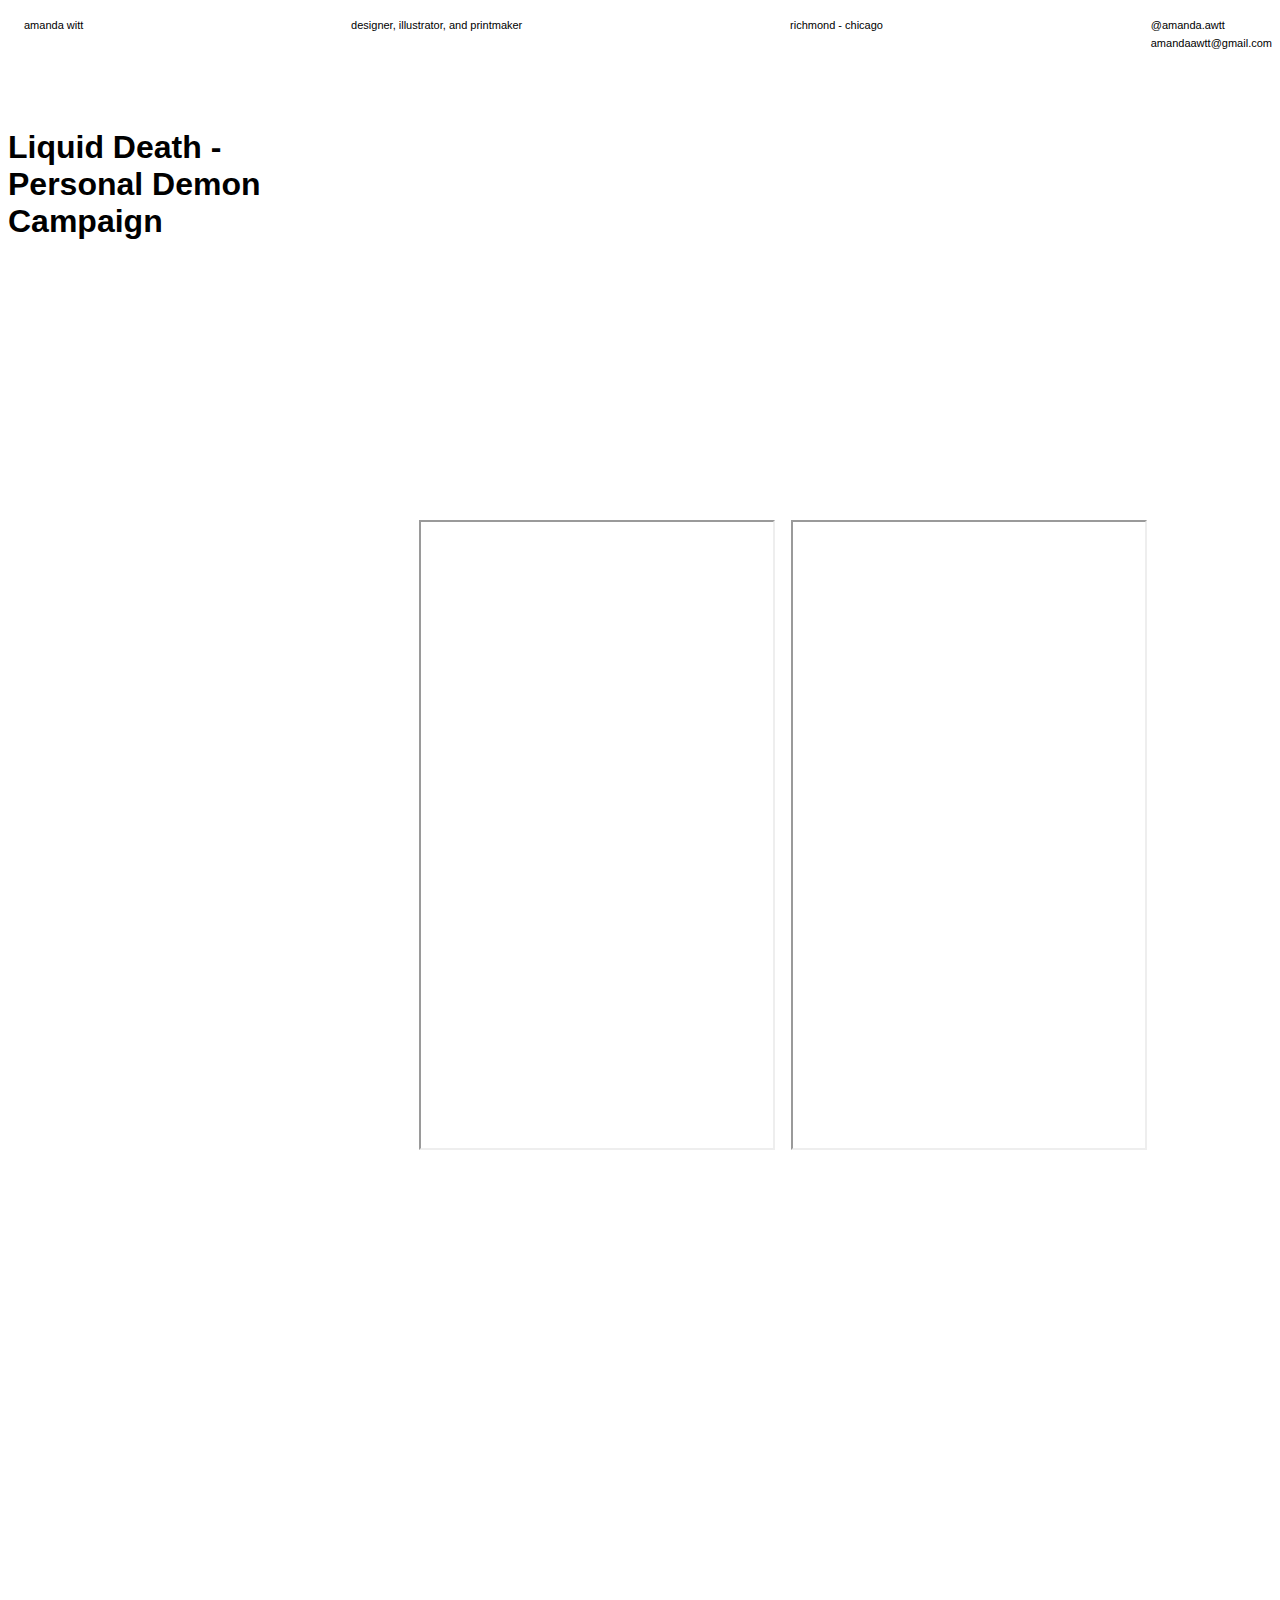
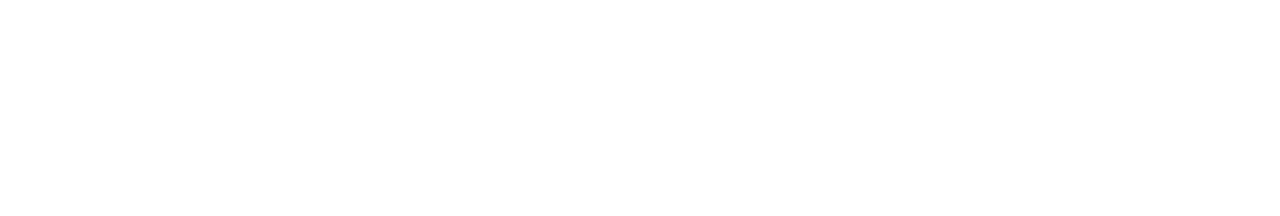
<file: personaldemon.html>
<!DOCTYPE html>
<html lang="en">
  <head>
    <meta charset="UTF-8" />
    <meta http-equiv="X-UA-Compatible" content="IE=edge" />
    <meta name="viewport" content="width=device-width, initial-scale=1.0" />
    <link rel="stylesheet" href="style.css" />
    <link rel="preconnect" href="https://fonts.googleapis.com" />
    <link rel="preconnect" href="https://fonts.gstatic.com" crossorigin />
    <link
      href="https://fonts.googleapis.com/css2?family=Courier+Prime&display=swap"
      rel="stylesheet"
    />
    <title>amanda witt motion</title>
  </head>
  <body>
    <div class="div_container">
      <!-- <div id="background"><pre>
                                                                                                                                                          
                                                                                                                                                      
                                           &gt;      &gt;                                                &gt;      ^.                                          
                                      ,            ,=                                            =,            *                                      
                                        ~== =*        *&gt;                                      &gt;*        ^=.==~                                        
                                          -=            =                                    =            =-                                          
                                 ,=         ===          &gt;-                                ~&gt;          ===         =,                                 
                                  ~=============*         =,                              *=         *=============~                                  
                                  ==         ,,===*       =~                            &gt;=       *===-,         ==                                   
                  ^                ==            ,==&gt;      =                            =      ===*            ==               .^                   
               ~==                  ==&gt;              ==^    ==                          ==    ===              &gt;&gt;==                  ==-               
            ~===                     ===               ==    =                          =    ==               ===                     ===~            
          .====,                     ===                 =^  ==                        ==  ^=                 ===                     ,====.          
         ======-                     ===                   = ==                        == =.                  ===                     -======         
        ========&gt;----^=========&gt;---  ===                    ===                        ===                    ===  ---&gt;==========~---=========        
       ==&gt;-===============================                   -=,                      ,=-                  ~===============================-&gt;==       
      =.    =======~            ^=============&gt;^              ~=                      =~              ^^==============            *=======    .=      
     -     ====                       ==, *=======*                                                ~=======* ,==                       ====     ~     
          ===                         ==      ========                         ~                ========      ==                         ===.         
    ,    ===                          ==          *=====              .        .             .=====*          ==                          ===    ^    
        ===~                          ==             ^====-                                -====^             ==                          *===        
        ===                           ==                ====,          -      ~          ,====                ==                           ===        
        ===                           ==                  *===         ,      .         ===*                  ==                           ===        
        ===&gt;                          ==                    ===^        .    .        ^===                    ==                          ====        
         ===                          ==    -                 ===       ~    -       ===                 -    ==                          ===         
        =====                         ==    -                  ^==      =    =      ==-                       ==                         =====        
      *=== ===                        ==                         ==     =-  .=     ==                         ==                        === ===~      
   &gt;=====  *===                       ==    &gt;-                    ==    *~  ~,    ==                    *&gt;    ==                       ===*  =====&gt;   
      ==^   ~===       &gt;             *==    =^                     ==    ^  =    ==                     ^=    ==&gt;             &gt;       ===~   ^==.     
        ^==   ===       &gt;            ===   &gt;=^                      ==   =  =   =&gt;                      ^=~   ===            &gt;       ===   ==^        
          ==   ===~     ^=          =====~&gt;==                        &gt;,  =  =  *&gt;                       -==&gt;~=====          =*     ~===   ==          
           &gt;=.  ===-     *=        ==========                         =  =  =  =                         =========&gt;        =*     ^===  .==           
            ~=   ===&gt;     *==^  ^&gt;==========~                         .^ =  = =                          ~==========&gt;^  &gt;==*     ====   =~            
             *=   ====      ===========   ~=        ~                  -^^  ^^                   -        =~   ===========      ====   =*             
              =,   -===*      &gt;&gt;=======    =         =                  =~  ~=                  =         =    =======&gt;&gt;      *===-   ,=              
               =     ====         -===,   =        .,=====-.           *=    =*          ..-=====,.        =    ===-         ====     =               
               =  ~   ====        ====   .       ,===*&gt;=.   **=~     *=&gt;      &gt;=*     -=**   *=&gt;*===,           &gt;===        ===&gt;   ,  =               
               =       ====~     -===~          &gt;==    *^        &gt;~===          ===~&gt;        ^~    ==&gt;          -===.     *===&gt;       =               
               =.=      -===^    ====          ^==       ,========^=              =^========,       ==^          ====    ====-      =,=               
               ==         ====  &gt;===.          ==                    &gt;          &gt;                    ==          .===&gt;  ====         ==               
               =*          ========~           ==                     .        *                     ==           ~=======*          *=               
              =~            =======           ===                                                    ===           =======            &gt;=              
             .-              =====             ^==                      ,    ,                      ==^            .=====              -.             
                             ======             ^==~         ^=                        =^         ~==~             ======               .             
           .                ========^             =====      -==^                    ^==,      =====             ^========                .           
                          *===*   ===*             .====      ==                      =&gt;      ====              *===   ^===^                          
                         ====     ,===&gt;               ^===^   ~=                     ,=~   ^===^               &gt;===      ====                         
                       ====         ====                 ~=======                   ,=======~                 ====         ====                       
                    .====            ===                    ======                 ,======                   &gt;===            ====.                    
                  ===&gt;                ===                      ~===                ===^                      ===                &gt;===                  
           ======^*           .=============*                    ~===            ===-                     =============            *^======*          
        .====^,   .,,,^==========================,                 ~==          ==.                 ,==========================-,,,    ,*====.        
              ~~~*^*~~~~-               ===.      ~^==.             .==.      .==.             .==^~      .===               -~~~~^^*~~~              
                                        *===           ^==*.          ==      ==           *==^           ===                                         
                                         ^==-              ,==        &gt;==    ==^        ==,              -==^                                         
                                          ===                 -==     ===    ===     ==,                 ===                                          
                                          ~==~                    =  ^==&gt;    &gt;==^  =                    *==,                                          
                               ===         ===                     =====      &gt;====                     ===         ===                               
                  .         ,=====~        ===                   ~=== -*      *, ===~                   ===        ~=====,         .                  
                     ~^============         ===                 ===-     &gt;  ^     ~===                 ===         ============^~                     
                            ========        ===               .==~        ==        *==.               ===        ========,                           
                               -====~       ===              ^==-       ~    ~       ,==^              ===       ~====,                               
                                 ====,      ====          ~  ==                        ==  *          ====      ,====                                 
                                  *===      ====            ===                        ===.           ====      ===*                                  
                                    ==&gt;     ====           ===                          ===           ====     ===                                    
                                    .==-    ====*          ===                          ===          &gt;====    ===.                                    
                                     ^==    =====          ===                          ===          =====    ==^                                     
                                      ===   === =          ===                          ===          = ===   ===                                      
                                       ==   === -         ====          ,               ====         - ===  ,==                                       
                                        == ===            ====          =    =          ====            === ==                                        
                                        *=====          ~* ===          =    =          === *~          =====~                                        
                                         ====^        -^    ==         ==    ==         ==    &gt;.        ^====                                         
                                         ===^                ==~      ==,    ,==      ~==                ^===                                         
                 =                     ~====~                 ==========      ==========                 ~====&gt;                     =                 
                  &gt;^                  ====.==                    .^. ==        =&gt; &gt;=-                   .==.====                  &gt;~                  
                    *==            ,====-   =&gt;                       *          *                       &gt;=   -====,            ==~                    
                       ===============      ,=^                     .                                  ^=       ===============                       
                                .==          ==                                                        ==          ==                                 
                                *           -=        -                                      .       .=            *                                 
                                              ==       *                                      ~       ==                                              
                                              ==       =                                      =       =&gt;                                              
           ,                                   =&gt;   ,======&gt;,                            ,======^,   ==                                   .           
         =-                ,                   ^=  ===========                          ===========. =^                   ,                -=         
      ~=~                 .=,                  *=======      ==                        ==      =======*                  ~=,                 ~=~      
     ==,                 ^===                   ====&gt;          =                      =          &gt;====                   ===^                 -==     
   *==,                 &gt;====.                  ===-           .                      .           -===                  .====&gt;                 -==~   
   ===                 =======                  -=~   =====     =                    =     =====   ~=-                  =======                 ===   
  ===           &gt;     =========                 -=  ==&gt;-=                                    =-&gt;==  =-                 =========     =          ^===  
 &gt;===           *    ===== ~====                .=^==  =                                     -=  ==*=                 ====~ =====    *           ===^ 
 &gt; ==          =    ====-    ====                ===   =                                      =   ===                ====    -====    =          == &gt; 
    ==        ^=   ===&gt;       ===*               ==-   ~=                                    =~   -==               *===       -===   =^        ==    
    &gt;=         =  ===          ===,              ==     ==                                  ==     ==              ~===          ===  =         =^    
    ^=-        = ===            &gt;===             ==      ,==========&gt;^          &gt;===========.      ==             ====            === =         =^    
     ==        ====              *==*            ==-                 ^=~      ~=^                 -==            &gt;==&gt;              ====        ==     
     -=,      ====                .===           ===                   ==~  .==                   ===           ===.                ====      -=-     
      ==      ===                   ===.         =  &gt;                    ====                    &gt;  =         .===                   ===      ==      
      .==    .==,                    ====        =   =                    ==                    =   =        ====                    ,==.    ==.      
       ===   &gt;=~                     =====       =                       =  =                       =       =====                     ~=^   ===       
        ===  ==                          &gt;==    -=                      =   .=                      =-    ==&gt;.                         ==  ===        
         =====                              =&gt;  -=                      ~    ~                      =-  ==                              =====         
   -      ====                                ~==&gt;                     *      *                     =^=-                                ====      *   
   =       ====                                 ===                    =      =                    ===                                 ====       =   
          .=====^                              *=   -=                 =      =                 =-   =*                              ^=====.      *   
    =     ==^ &gt;====                            =^       ^&gt;             -      ~             =^       ^&gt;                            ====&gt; &gt;==     =    
    &gt;     ==     ====&gt;-                        =              -                        -              =                        -^====     ==     &gt;    
    ,=   ===       ,^=======~                 =*                        ,    .                        &gt;=                 *=======^.       ===   =.    
     =&gt;  ===             ========             =                                                        =             ========             ,==  &gt;^     
      =-&gt;==              ==*                 =.                                                        .=                 *==              ==*-=      
      .====             =                    ^                                                          ^                    =             ====.      
       ====           -                     =                                                            =                     -           ====       
        ====                               *.                                                            ,.                               &gt;===        
       ~=====                              -                                                              -                              *====.       
       === ===.                           ^                                                                ^                            === ===   -   
  ^    ===   ==&gt;                         ^                                                                  &gt;                         &gt;==   ===    &gt;  
  ^    ===    ~==                                                                                                                    ==~    ===    ^  
 =^    ===      ==&gt;                                                                                           =                    &gt;==      ===    ^= 
 =^    ===       ===                                                                                                              ===       ===    ^= 
 =^   .===        *==                                                                                                            ==*        ===.   ^= 
^==.  ====*         ==                                                                                                          ==         ,====  .==,
&gt;==========          ==*                                                                                                      ~==          ==========-
==========           ==-                                                                                                    -==           ==========.
 ==========            ==                                                                                                    ==            ========== 
 ==========             ==                                                                                                  ==             ========== 
 ====  ====              ==                                                                                                ==              ====  ^=== 
  ==    ====             ^==                                                                                              ==              ====    ==  
  ==     ===              *=&gt;                                                                                            ^=~              ===     ==  
   =,    &gt;===              &gt;=.                                                                                          .=&gt;              ===&gt;    -=   
    =     ===               ==                                                                                          ==               ===     =    
     =     ===              *=~                                                                                        ~=,              ===,    =     
           ^===              ==                                                                                        ==              ===^    ,      
            ~===             -=&gt;                                                                        ,             ^=-             ===-            
             .===             =&gt;              =                                                        =              &gt;=             ===.             
              ,===.           ==               &gt;-                                                    -&gt;               ==           .===,              
                ====           =               *=~                                                  &gt;=*               =           ====                
                 ====-         ==              *==*                                                ^==*              ==         ~====                 
                  ,====^       ==              ^===-                                              -===^              ==       *====,                  
                   *=====&gt;     ==             &gt;=====                                              =====^             ==     ======~                   
                    ==-======  ==            =======&gt;                                            &gt;=======            =&gt;  ======-==                    
                    .=.  ==========,   *=======     =                                            =     =======-   *==========  .=.                    
                    .==     -===============         =                                          =        .===============-     =*                     
                       &gt;        =&gt;^^^^^^~            ^                                          *            ~^^^^^^&gt;=        &gt;                       
                        -      =                     -                                                              =      -                         
                    .    &gt;      &gt;                     *                                        *                     &gt;      &gt;    .                    
                                &gt;                                                                                    &gt;                                
                                &gt;                                                                                    &gt;                                
                                &gt;                                                                                    &gt;                                
                                &gt;                                                                                    &gt;                                
                                *                                                                                    ~                                
                                                                                                                                                      
                                                                                                                                                              
</pre> </div> -->

      <div class="header">
        <a href="index.html"><p class="name">amanda witt</p></a>

        <p class="item2">designer, illustrator, and printmaker</p>

        <p class="item3">richmond - chicago</p>

        <div class="item4">
          <a href="https://www.instagram.com/amanda.awtt/" target="_blank"
            >@amanda.awtt</a
          >
          <br />
          <a href="mailto:amandaawtt@gmail.com">amandaawtt@gmail.com</a>
        </div>
      </div>

      <div class="maincontainer">
        <div class="description">
          <h1 class="title">Liquid Death - Personal Demon Campaign</h1>
        </div>

        <div class="content">

          <iframe
            class="personaldemonvideo"
            title="vimeo-player"
            src="https://player.vimeo.com/video/903494293?h=fcfe294ead"
            width="704"
            height="396"
            frameborder="0"
            allowfullscreen
          ></iframe>
        
          <iframe width="352" height="626" src="https://www.youtube.com/embed/ab9wT6lM9rY" title="Instagram Post 1 - Personal Demon"  allow="accelerometer; autoplay; clipboard-write; encrypted-media; gyroscope; picture-in-picture; web-share" allowfullscreen></iframe>
          <iframe width="352" height="626" src="https://www.youtube.com/embed/wtVGxmMNieA" title="Instagram Post 2 - Personal Demon"  allow="accelerometer; autoplay; clipboard-write; encrypted-media; gyroscope; picture-in-picture; web-share" allowfullscreen></iframe>
          <iframe width="352" height="626" src="https://www.youtube.com/embed/jxQ4nuiL1fE" title="Instagram Story Filter - Personal Demon" frameborder="0" allow="accelerometer; autoplay; clipboard-write; encrypted-media; gyroscope; picture-in-picture; web-share" allowfullscreen></iframe>
          <iframe width="352" height="626" src="https://www.youtube.com/embed/5FP20joqF2E" title="TikTok - Personal Demon Filter" frameborder="0" allow="accelerometer; autoplay; clipboard-write; encrypted-media; gyroscope; picture-in-picture; web-share" allowfullscreen></iframe>

        </div>

      </div>
    </div>

    <script>
      const video = document.querySelector("video");

      function startPreview() {
        video.muted = true;
        video.currentTime = 1;
        video.playbackRate = 1;
        video.play();
      }

      function stopPreview() {
        video.currentTime = 0;
        video.playbackRate = 1;
        video.pause();
      }

      let previewTimeout = null;

      video.addEventListener("mouseenter", () => {
        startPreview();
        previewTimeout = setTimeout(stopPreview, 4000);
      });

      video.addEventListener("mouseleave", () => {
        clearTimeout(previewTimeout);
        previewTimeout = null;
        stopPreview();
      });

      // Make the DIV element draggable:
      dragElement(document.getElementById("illustrations"));
      dragElement(document.getElementById("design"));
      dragElement(document.getElementById("books"));
      dragElement(document.getElementById("sites"));
      dragElement(document.getElementById("motion"));

      function dragElement(elmnt) {
        var pos1 = 0,
          pos2 = 0,
          pos3 = 0,
          pos4 = 0;
        if (document.getElementById(elmnt.id + "header")) {
          // if present, the header is where you move the DIV from:
          document.getElementById(elmnt.id + "header").onmousedown =
            dragMouseDown;
        } else {
          // otherwise, move the DIV from anywhere inside the DIV:
          elmnt.onmousedown = dragMouseDown;
        }

        function dragMouseDown(e) {
          e = e || window.event;
          e.preventDefault();
          // get the mouse cursor position at startup:
          pos3 = e.clientX;
          pos4 = e.clientY;
          document.onmouseup = closeDragElement;
          // call a function whenever the cursor moves:
          document.onmousemove = elementDrag;
        }

        function elementDrag(e) {
          e = e || window.event;
          e.preventDefault();
          // calculate the new cursor position:
          pos1 = pos3 - e.clientX;
          pos2 = pos4 - e.clientY;
          pos3 = e.clientX;
          pos4 = e.clientY;
          // set the element's new position:
          elmnt.style.top = elmnt.offsetTop - pos2 + "px";
          elmnt.style.left = elmnt.offsetLeft - pos1 + "px";
        }

        function closeDragElement() {
          // stop moving when mouse button is released:
          document.onmouseup = null;
          document.onmousemove = null;
        }
      }
    </script>
  </body>
</html>
</file>
<file: style.css>
p{
    font-family: Helvetica Neue, Helvetica, Arial, sans-serif;
    font-size: 11px;
    color: black;
}

h1{
    font-family: Helvetica Neue, Helvetica, Arial, sans-serif;;
}

a{font-family: Helvetica Neue, Helvetica, Arial, sans-serif;
    font-size: 11px;
    color: black;
}

a:link { text-decoration: none; }


a:visited { text-decoration: none; }


a:hover { text-decoration: none; }


a:active { text-decoration: none; }

.div_container{
    position: relative;
    width: 100%;
    height: 1800px;
}

#background{
    white-space: pre;
    width: 100vw;
}

pre{
    font-family: 'Courier Prime', Courier New, Courier, monospace;
    white-space: pre;
    font-size: 10px;
    width: 1200px;
    text-align: center;
    position: absolute;
    top: 40px;
}

.header{
    top: 0px;
    position: absolute;
    display: flex;
    width: 100vw;
    justify-content: space-between;
    padding-left: 1rem;
    padding-right: 1rem;
    align-items: baseline;
    gap: 1rem;
    box-sizing: border-box;
}




.icons{
    width: 120px;
    text-align: center;
    position: absolute;
    cursor:move;
    z-index: 1;
}

#illustrations{
top:65px;
}

#design{
    top:180px;  
}

#books{
    top:520px;  
}

#sites{
    top:410px;
}

#motion{
    top: 295px;
}

#monstercansgif{
    position: absolute;
    margin-left: 75%;
    top:200px;
}  

#unknownfuturegif{
    position:absolute;
    margin-left:45%;
    top:500px;
}

.placeholderwebsite{
    position: absolute;
    width: 500px;
    top: 100px;
    right: 30px;
}

.thumbnail{
    position: absolute;
    top:300px;
    right: 50%;
    transform: translate(50%,-50%);
    max-width: 29rem;
  }

.maincontainer{
    position: absolute;
    top: 100px;
    width: 100%;
    display: flex;
    justify-content: space-around;
}

.description{
    max-width: 30em;
}

.content{
    display: flex;
    flex-wrap: wrap;
    justify-content: center;
    /* background-color: blue; */
    gap: 1em;
}
</file>
